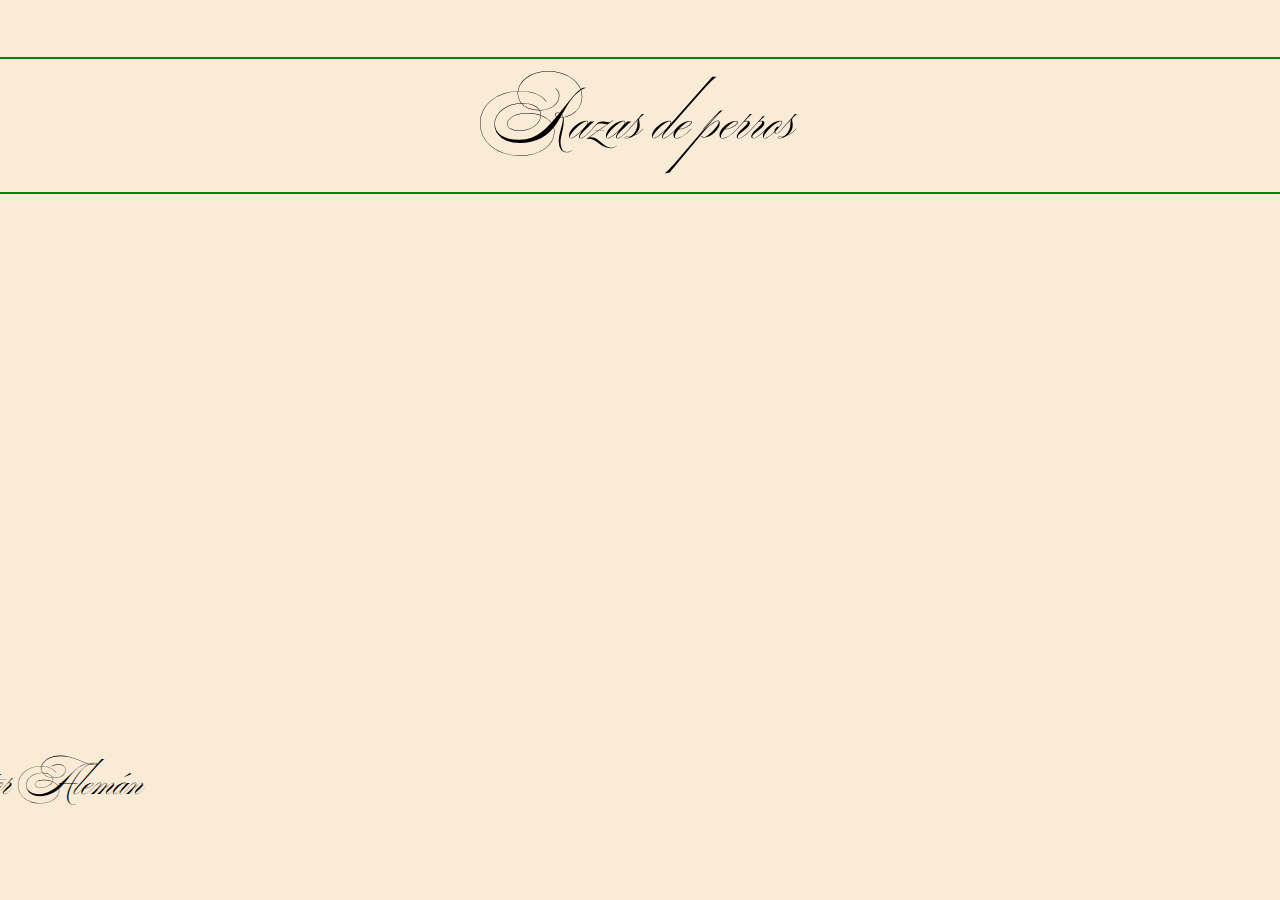
<file: index.html>
<!DOCTYPE html>
<html lang="en">
<head>
    <meta charset="UTF-8">
    <meta http-equiv="X-UA-Compatible" content="IE=edge">
    <meta name="viewport" content="width=device-width, initial-scale=1.0">
    <link rel="stylesheet" href="styles.css">
    <link rel="preconnect" href="https://fonts.gstatic.com">
    <link href="https://fonts.googleapis.com/css2?family=Ballet&display=swap" rel="stylesheet">
    <title>Raza de Perros</title>
</head>
<main>
    <body>
        <div>
            <h1 class="title">Razas de perros</h1>
        </div>
            <div class="princ-raza">
                <div class="razalogo active sizeimg" style="background-image: url('https://www.happets.com/blog/wp-content/uploads/2020/02/pastor-aleman-alimentacion-y-cuidados.jpg');">
                    <h2>Pastor Alemán</h2>
                </div>
                <div class="razalogo sizeimg" style="background-image: url('https://www.hola.com/imagenes/estar-bien/20201005176621/perro-husky-raza-perro-lobo/0-874-110/husky-1-a.jpg?filter=ds75');">
                    <h2>Husky siberiano</h2>
                </div>
                <div class="razalogo sizeimg" style="background-image: url('https://demascotas.info/wp-content/uploads/2018/01/dog-2987024_1920.jpg');">
                    <h2>Rottweiler</h2>
                </div>
                <div class="razalogo sizeimg" style="background-image: url('https://i.pinimg.com/originals/59/7b/4f/597b4fd1ec4b885deca3c7bc97d92fbc.jpg');">
                    <h2>Bull terrier</h2>
                </div>
                <div class="razalogo sizeimg" style="background-image: url('https://www.laguiadelvaron.com/wp-content/uploads/2017/01/mt.jpg');">
                    <h2>Mastin Tibetano</h2>
                </div>
        </div>
    <script src="script.js"></script>
    </body>
</main>
</html>
</file>
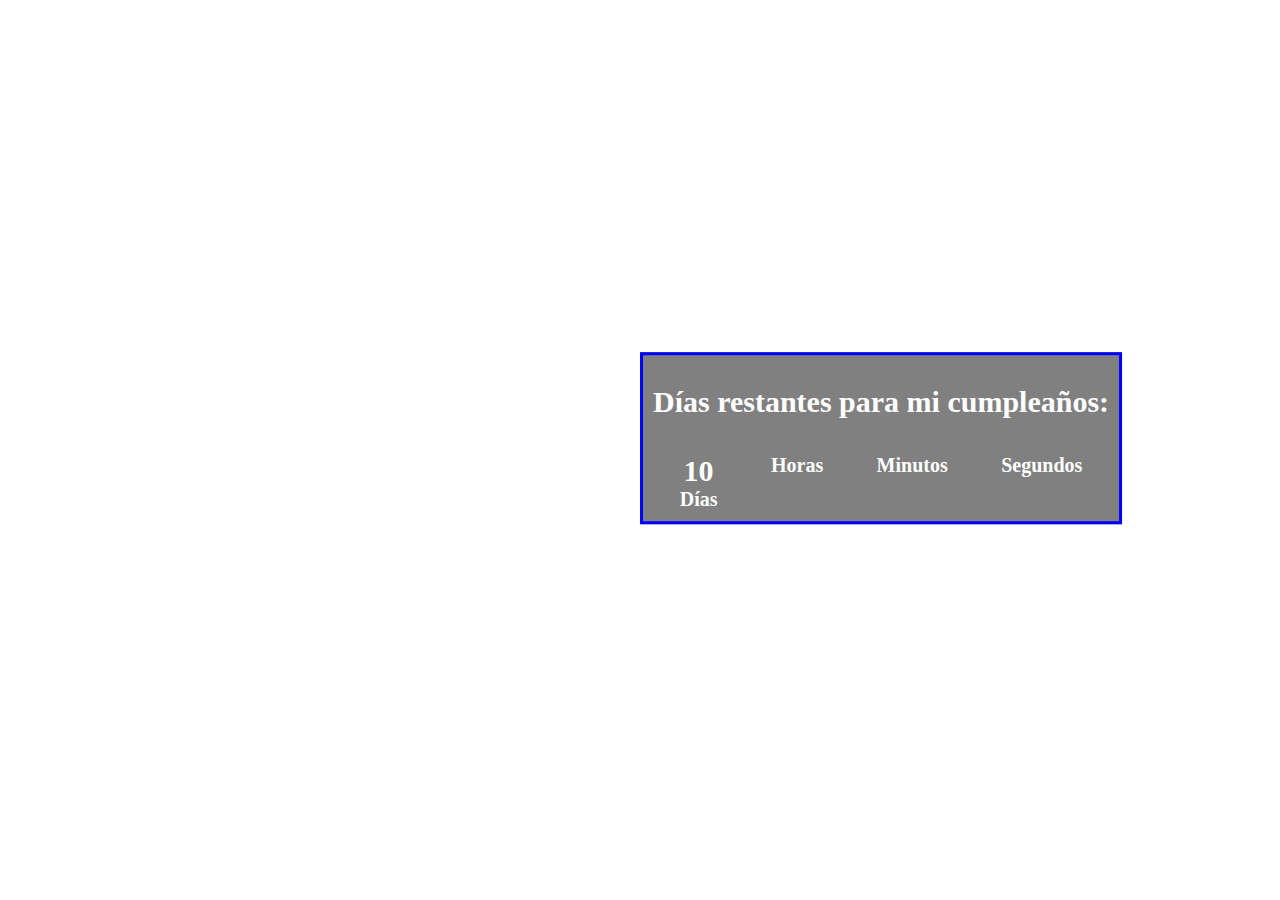
<file: cuenta_regresiva/index.html>
<!DOCTYPE html>
<html lang="en">
<head>
    <meta charset="UTF-8">
    <meta http-equiv="X-UA-Compatible" content="IE=edge">
    <meta name="viewport" content="width=device-width, initial-scale=1.0">
    <link rel="stylesheet" href="styles.css">
    <link href="/favicon/favicon.ico" rel="icon" type="image/x-icon"/>
    <title>Conteo</title>
</head>
<body>
    <div class="container">
        <div class="border">
            <h1>Días restantes para mi cumpleaños:</h1>
            <div class="contador">
                <div>
                    <h2 id="dias">10</h2>
                    <h3>Días</h3>
                </div>
                <div>
                    <h2 id="horas"></h2>
                    <h3>Horas</h3>
                </div>
                <div>
                    <h2 id="minutos"></h2>
                    <h3>Minutos</h3>
                </div>
                <div>
                    <h2 id="segundos"></h2>
                    <h3>Segundos</h3>
                </div>
            </div>
        </div>
    </div>
    <script src="app.js"></script>
</body>
</html>
</file>
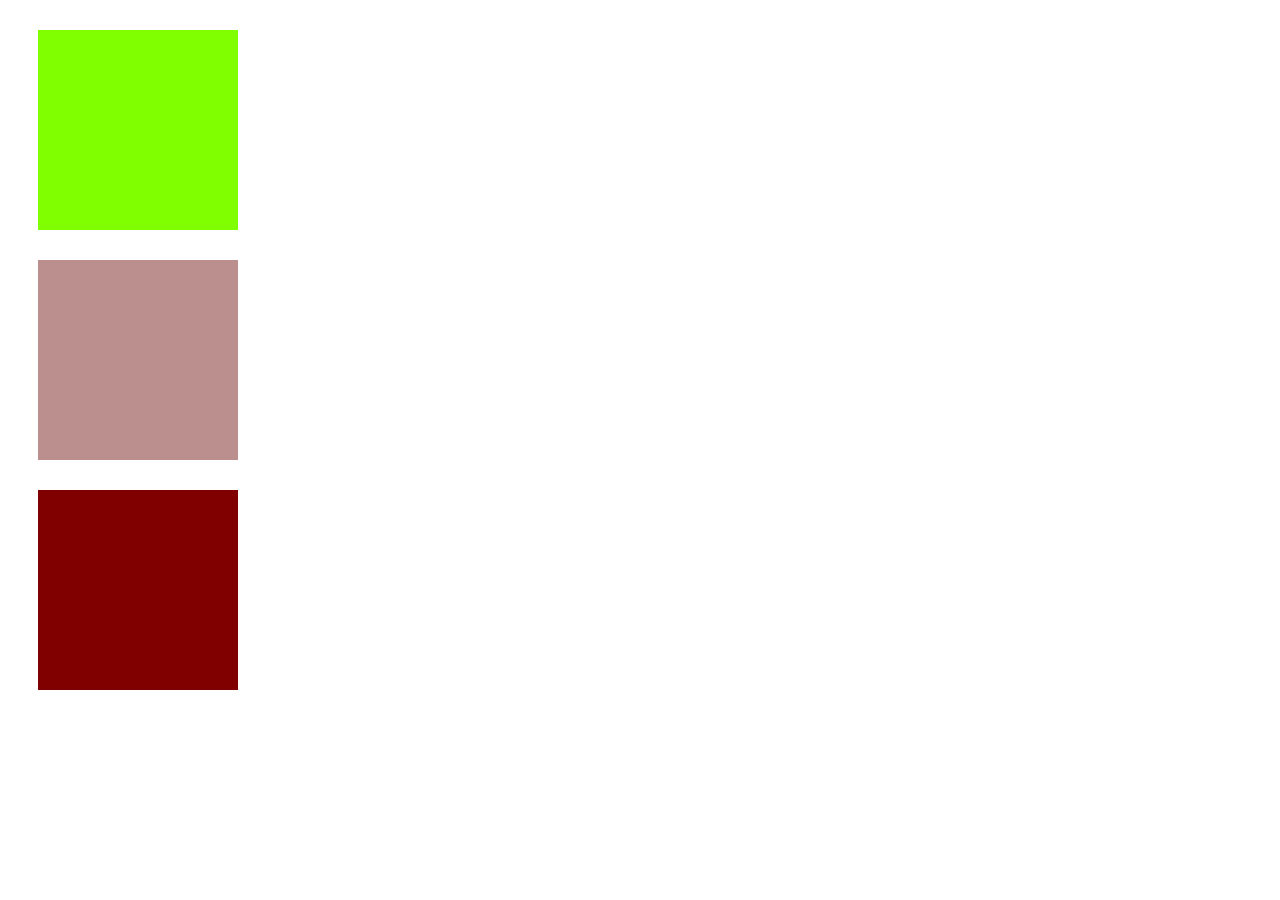
<file: figuras/index.html>
<!DOCTYPE html>
<html lang="en">
<head>
    <meta charset="UTF-8">
    <meta http-equiv="X-UA-Compatible" content="IE=edge">
    <meta name="viewport" content="width=device-width, initial-scale=1.0">
    <link rel="stylesheet" href="styles.css">
    <title>Figuras</title>
</head>
<body>
    <div class="circulo"></div>
    <div class="rectangulo"></div>
    <div class="triangulo"></div>
</body>
</html>
</file>
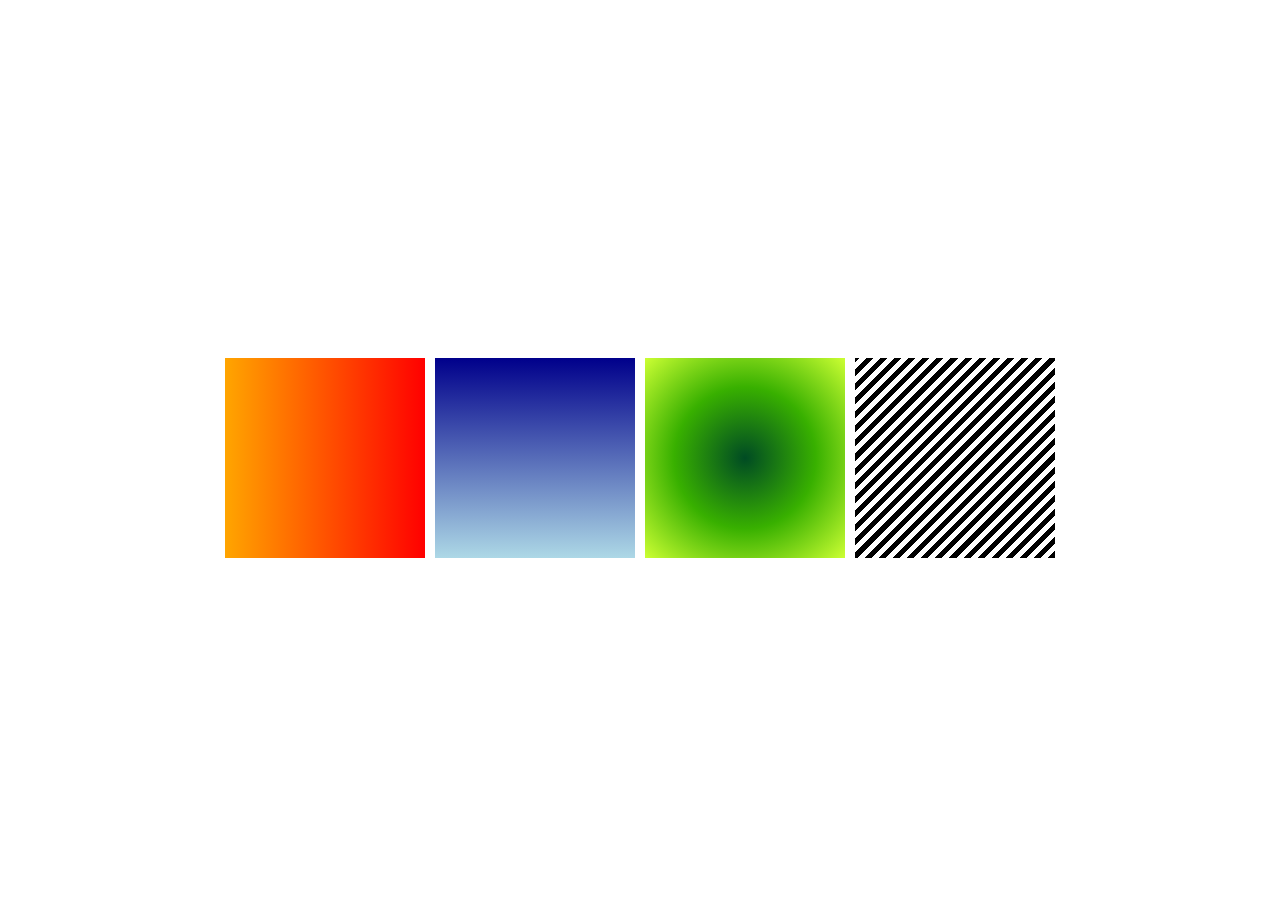
<file: gradientes/index.html>
<!DOCTYPE html>
<html lang="en">
<head>
    <meta charset="UTF-8">
    <meta http-equiv="X-UA-Compatible" content="IE=edge">
    <meta name="viewport" content="width=device-width, initial-scale=1.0">
    <link rel="stylesheet" href="styles.css">
    <title>Gradientes</title>
</head>
<body>
    <div class="contenedor">
        <div class="gradiente1 size"></div>
        <div class="gradiente2 size"></div>
        <div class="gradiente3 size"></div>
        <div class="gradiente4 size"></div>
    </div>
</body>
</html>
</file>
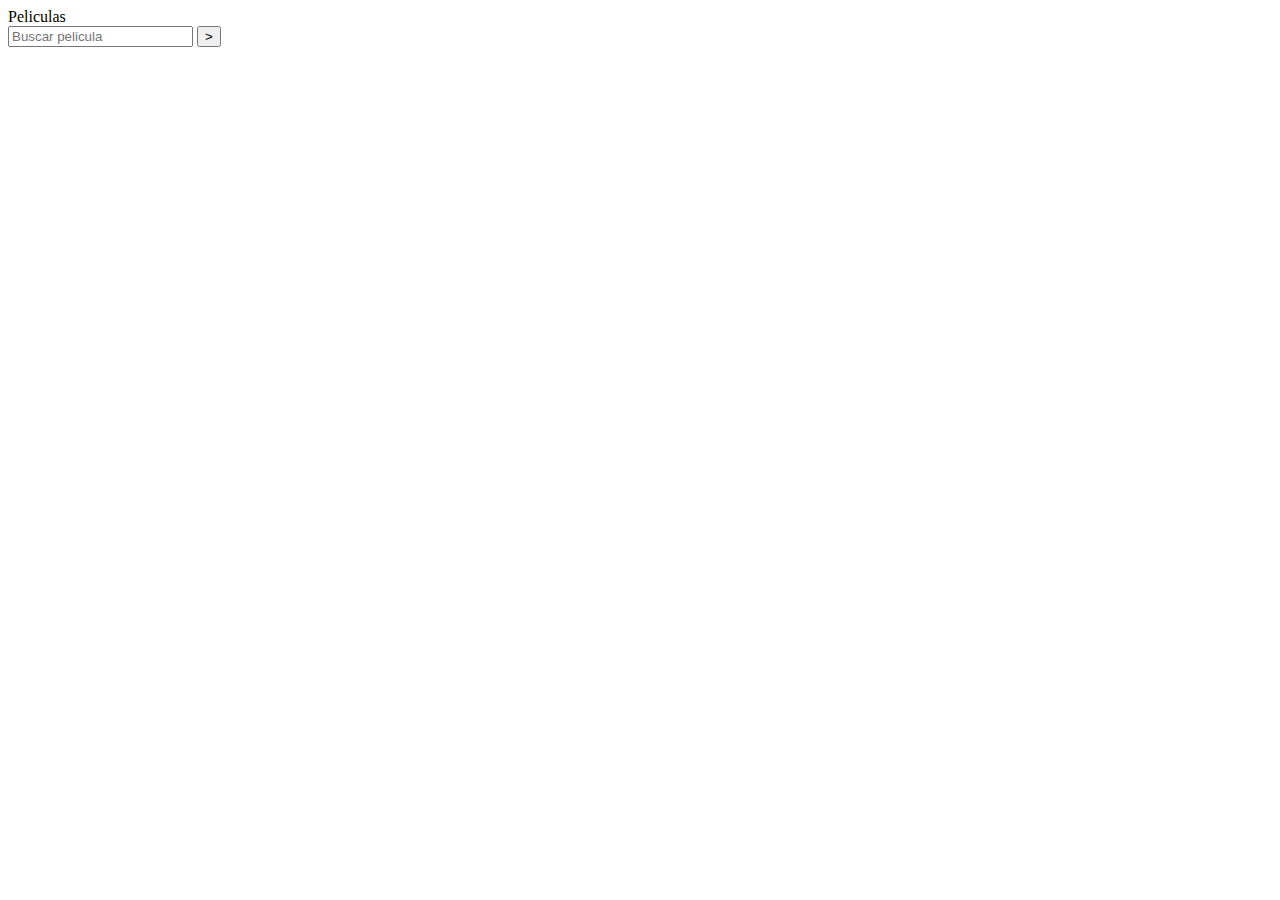
<file: peliculas/index.html>
<!DOCTYPE html>
<html lang="en">
<head>
    <meta charset="UTF-8">
    <meta http-equiv="X-UA-Compatible" content="IE=edge">
    <meta name="viewport" content="width=device-width, initial-scale=1.0">
    <link rel="stylesheet" href="styles.css">
    <link rel="stylesheet" href="https://pro.fontawesome.com/releases/v5.10.0/css/all.css" integrity="sha384-AYmEC3Yw5cVb3ZcuHtOA93w35dYTsvhLPVnYs9eStHfGJvOvKxVfELGroGkvsg+p" crossorigin="anonymous"/>
    <link rel="stylesheet" href="https://cdn.jsdelivr.net/npm/bootstrap@4.6.0/dist/css/bootstrap.min.css" integrity="sha384-B0vP5xmATw1+K9KRQjQERJvTumQW0nPEzvF6L/Z6nronJ3oUOFUFpCjEUQouq2+l" crossorigin="anonymous">
    <title>Document</title>
</head>
<body>
    <div class="contenedor">
        <nav class="navbar navbar-dark bg-dark">
            <a class="navbar-brand">Peliculas</a>
            <form class="form-inline">
              <input class="form-control mr-sm-2" type="text" placeholder="Buscar pelicula" id="pelicula">
              <button class="btn btn-outline-primary my-2 my-sm-0" type="submit" id="buscar"><i class="fas fa-search"></i>></button>
            </form>
          </nav>
        
        <div class="contenedorPeliculas" id="contenedorPeliculas">           
        </div>
    </div>


    

    <script src="app.js"></script>
    <script src="https://code.jquery.com/jquery-3.5.1.slim.min.js" integrity="sha384-DfXdz2htPH0lsSSs5nCTpuj/zy4C+OGpamoFVy38MVBnE+IbbVYUew+OrCXaRkfj" crossorigin="anonymous"></script>
    <script src="https://cdn.jsdelivr.net/npm/popper.js@1.16.1/dist/umd/popper.min.js" integrity="sha384-9/reFTGAW83EW2RDu2S0VKaIzap3H66lZH81PoYlFhbGU+6BZp6G7niu735Sk7lN" crossorigin="anonymous"></script>
    <script src="https://cdn.jsdelivr.net/npm/bootstrap@4.6.0/dist/js/bootstrap.min.js" integrity="sha384-+YQ4JLhjyBLPDQt//I+STsc9iw4uQqACwlvpslubQzn4u2UU2UFM80nGisd026JF" crossorigin="anonymous"></script>    
</body>
</html>
</file>
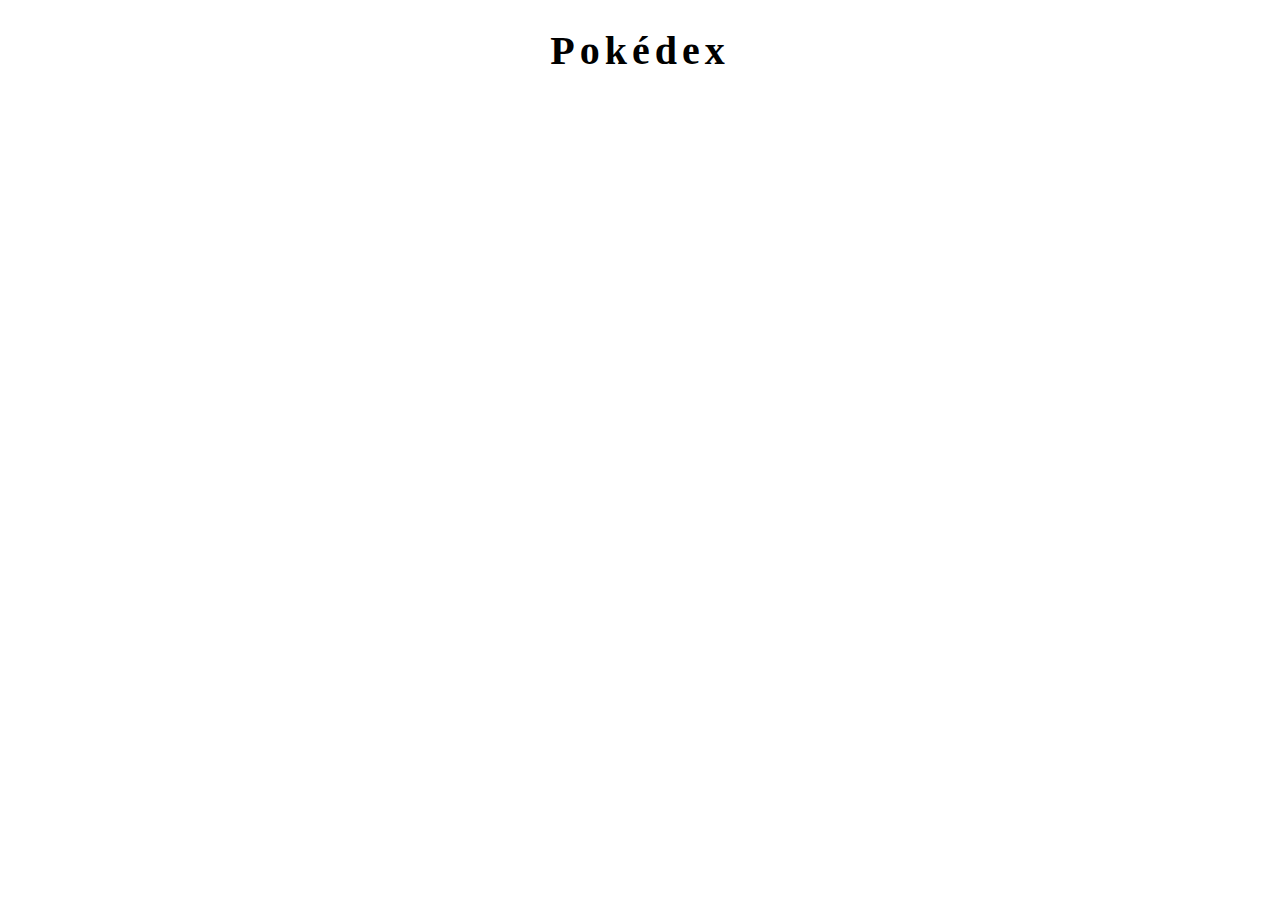
<file: pokemon/index.html>
<!DOCTYPE html>
<html lang="en">
<head>
    <meta charset="UTF-8">
    <meta http-equiv="X-UA-Compatible" content="IE=edge">
    <meta name="viewport" content="width=device-width, initial-scale=1.0">
    <link rel="stylesheet" href="styles.css">
    <title>Pokedex</title>
</head>
<body>
    <h1>Pokédex</h1>
    <div class="contenedor" id="contenedor"></div>
    <script src="app.js"></script>
</body>
</html>
</file>
<file: styles.css>
* {
  box-sizing: border-box;
}

h1 {
  font-family: "Ballet", cursive;
}

h2 {
  font-family: "Ballet", cursive;
}

.title {
  border: 2px solid green;
  color: black;
  font-size: 70px;
  position: relative;
  text-align: center;
  top: 0;
}

body {
  align-items: center;
  background-color: #faebd7;
  display: flex;
  height: 85vh;
  justify-content: center;
  margin: 0;
  overflow: hidden;
}

.princ-raza {
  display: flex;
}

.razalogo {
  cursor: pointer;
  flex: 1.1;
  height: 30vh;
  position: relative;
  transition: flex 0.9s ease-in;
}

.razalogo.active {
  flex: 2.5;
  transition: opacity 0.3s ease-in 0.5s;
}

.razalogo.sizeimg {
  background-size: auto 100%;
  background-position: center;
  background-repeat: no-repeat;
  border-radius: 30px;
  margin: 7px;
  height: 500px;
  width: 300px;
}

.razalogo h2 {
  bottom: -110px;
  font-size: 40px;
  left: 10%;
  opacity: 0;
  position: absolute;
}

.razalogo.active h2 {
  opacity: 1;
  transition: opacity 0.3s ease-in 0.4s;
}
</file>
<file: cuenta_regresiva/styles.css>
.container{
    align-items: center;
    display: flex;
    justify-content: center;
    position: relative;
}

.contador{
    display: flex;
    justify-content: space-around;
    text-align: center;
}
.border{
    background-color: gray;
    border: 3px solid blue;
    padding: 10px;
    position: absolute;
    transform: translate(50%, 250%);
}

body{
    background-attachment: fixed;
    background-image: url(https://wallpapercave.com/wp/wp2757890.gif);
    background-position: center center;
    background-repeat: no-repeat;
    background-size: cover;
}

h1{
    color: white;
    font-size: 30px;
    margin-bottom: 35px;
}
h2{
    color: white;
    font-size: 30px;
    margin: 0px;
}
h3{
    color: white;
    font-size: 20px;
    margin: 0px;
}
</file>
<file: figuras/styles.css>
.circulo {
  background-color: chartreuse;
  margin: 30px;
  height: 200px;
  width: 200px;
  transition: 2s;
}

.rectangulo {
  background-color: rosybrown;
  margin: 30px;
  height: 200px;
  width: 200px;
  transition: 2s;
}

.triangulo {
  background-color: maroon;
  margin: 30px;
  height: 200px;
  width: 200px;
  transition: 2s;
}

.circulo:hover {
  border-radius: 50%;
  background-color: darkgreen;
}

.rectangulo:hover {
  background-color: red;
  height: 200px;
  width: 300px;
}

.triangulo:hover {
  width: 0;
  height: 0;
  background-color: white;
  border-left: 100px solid transparent;
  border-right: 100px solid transparent;
  border-bottom: 200px solid blue;
}
</file>
<file: gradientes/styles.css>
.contenedor{
    min-height: 100vh;
    display: flex;
    align-items: center;
    justify-content: center;
}

.size{
    margin: 5px;
    height: 200px;
    width: 200px;
}

.gradiente1{
    background: linear-gradient(to left, red, orange);
}

.gradiente2{
    background: linear-gradient(to bottom, darkblue, lightblue);
}

.gradiente3{
    background: radial-gradient(#004b23, #38b000, 	rgb(204, 255, 51));  
}

.gradiente4{
    background: repeating-linear-gradient(-45deg, black,black 5px, white 5px, white 10px);
}
</file>
<file: peliculas/styles.css>
* {
  box-sizing: border-box;
}

h1 {
  font-size: 40px;
  letter-spacing: 5px;
  font-family: "Times New Roman", Times, serif;
}

.contenedorPeliculas {
  display: flex;
  flex-wrap: wrap;
  align-items: space-between;
  justify-content: center;
  margin: 0 auto;
  max-width: 85%;
}

.pelicula {
  background-color: #eee;
  border-radius: 20px;
  box-shadow: 0 3px 15px rgba(100, 100, 100, 0.5);
  margin: 20px;
  padding: 10px 10px;
  max-width: 220px;
}

.pelicula .imgContenedor {
  height: 300px;
}

.pelicula .imgContenedor img {
  border-radius: 20px;
  max-width: 200px;
}

.pelicula .informacion {
  text-align: center;
}

.pelicula .titulo {
  text-align: center;
  background-color: rgba(0, 0, 0, 0.1);
  border-radius: 10px;
  font-size: 1em;
  padding: 5px 10px;
  margin: 15px 0 7px;
}

.pelicula .fecha,
.pelicula .votacion {
  margin: 15px 0 7px;
  font-size: 1em;
}
</file>
<file: pokemon/styles.css>
* {
    box-sizing: border-box;
}

body{
    display: flex;
    flex-direction: column;
    align-items: center;
    justify-content: center;
    margin: 0;
}

h1{
    font-size: 40px;
    letter-spacing: 5px;
    font-family: 'Times New Roman', Times, serif;
}

h2{
    font-size: 20px;
}

h3{
    font-size: 17px;
}

.contenedor{
    display: flex;
    flex-wrap: wrap;
    align-items: space-between;
    justify-content: center;
    margin: 0 auto;
    max-width: 1200px;
}

.pokemon{
    background-color: #eee;
    border-radius: 20px 10px 70px 30px;
    box-shadow: 0 3px 15px rgba(100, 100, 100, 0.5);
    margin: 10px;
    padding: 20px;
    text-align: center;
}

.pokemon .imgContenedor{
    background-color: rgba(255, 255, 255, 0.5);
    border-radius: 50%;
    width: 120px;
    height: 120px;
    text-align: center;
}

.pokemon .imgContenedor img {
    margin-top: 20px;
    max-width: 90%;
}

.pokemon .informacion{
    margin-top: 20px;
}

.pokemon .numeroPokemon{
    background-color: rgba(0, 0, 0, 0.1);
    border-radius: 10px;
    font-size: 0.8em;
    padding: 5px 10px;
}

.pokemon .nombrePokemon {
    margin: 15px 0 7px;

  }
</file>
